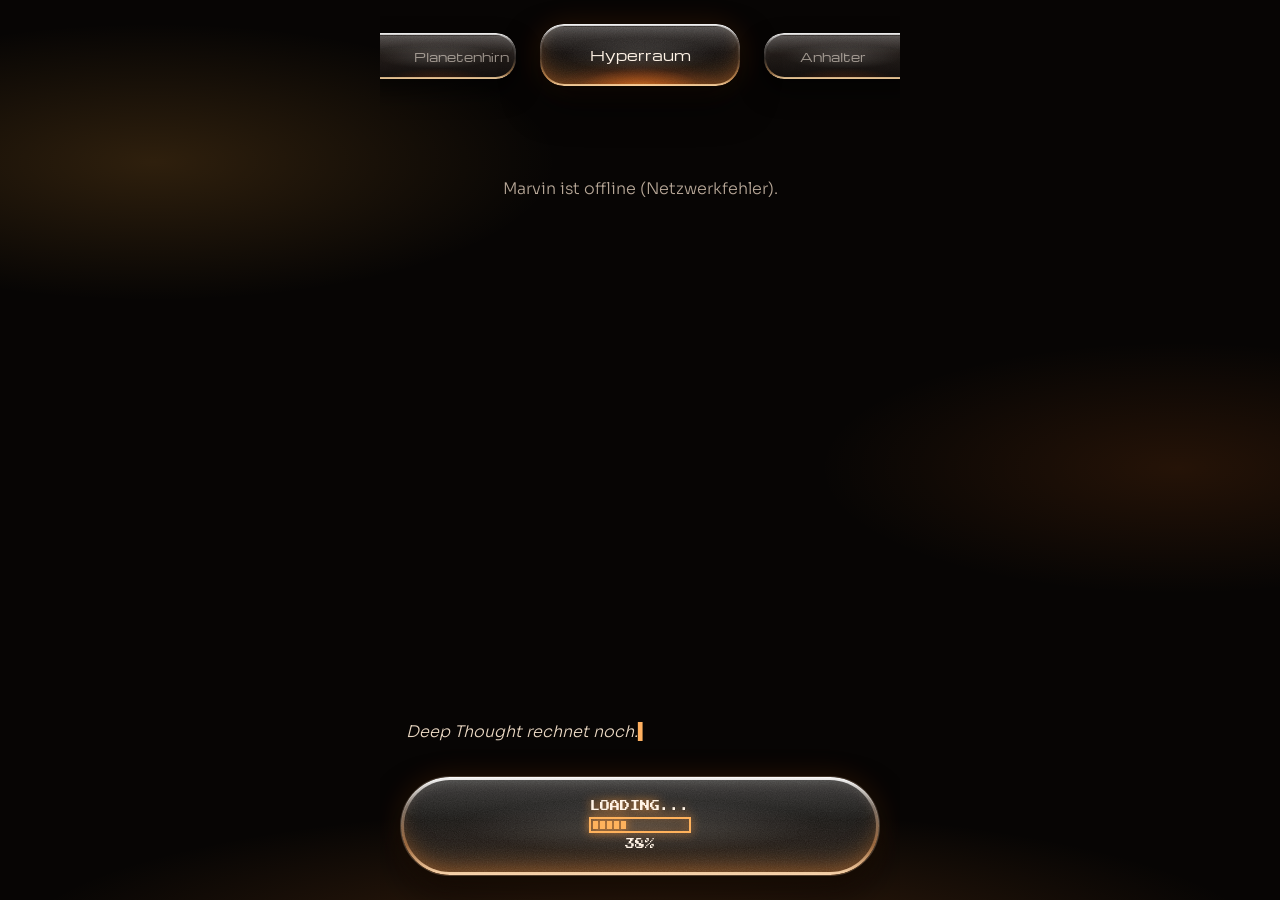
<file: index.html>
<!DOCTYPE html>
<html lang="de">
<head>
    <meta charset="UTF-8">
    <meta name="viewport" content="width=device-width, initial-scale=1.0, viewport-fit=cover">
    <meta name="theme-color" content="#070504">
    <title>Marvin</title>
    <link rel="manifest" href="manifest.json">
    <link rel="icon" href="icons/icon.svg?v=3" type="image/svg+xml">
    <link rel="preconnect" href="https://fonts.googleapis.com">
    <link rel="preconnect" href="https://fonts.gstatic.com" crossorigin>
    <link href="https://fonts.googleapis.com/css2?family=Michroma&family=Press+Start+2P&family=Sora:wght@300;400;600&display=swap" rel="stylesheet">
    <link rel="stylesheet" href="style.css">
    <link rel="stylesheet" href="face.css">
</head>
<body>
    <!-- Körnung für das Amber-Glas (einmal im DOM) -->
    <svg width="0" height="0" style="position:absolute" aria-hidden="true">
        <filter id="noise"><feTurbulence type="fractalNoise" baseFrequency="0.9" numOctaves="2" stitchTiles="stitch"/><feColorMatrix type="saturate" values="0"/></filter>
    </svg>

    <div id="app">
        <!-- 1. Drehrad -->
        <nav id="wheel" class="wheel" role="tablist" aria-label="Spalten"></nav>

        <!-- 2. Statuszeile -->
        <div class="status-line">
            <span id="status-sub"></span>
            <span><span id="status-queue" hidden title="Wartet auf Netz"></span> <span id="status-count"></span></span>
        </div>

        <!-- 3. Kartenliste -->
        <main id="content">
            <div id="inbox-badge" class="inbox-note" hidden></div>
            <div id="loading">Marvin holt die Daten...</div>
            <div id="task-list"></div>
            <button id="done-link" class="done-link" type="button"></button>
            <pre id="debug-log" hidden></pre>
        </main>

        <!-- 5. Marvin-Zeile -->
        <div class="marvin-line" aria-live="polite">
            <span class="marvin-text"><span id="marvin-text"></span><span class="cursor">▍</span></span>
            <button id="undo-btn" type="button" hidden aria-label="Rückgängig"><span class="undo-ico">↺</span><span>Doch<br>nicht</span></button>
        </div>

        <!-- 6. Marvin-Knopf -->
        <button id="marvin-btn" class="glass pill doze" aria-label="Marvin ansprechen">
            <svg class="grain" aria-hidden="true"><rect width="100%" height="100%" filter="url(#noise)"/></svg>
            <div class="sheen"></div>
            <!-- Augen + Effekte baut face.js -->
        </button>
    </div>

    <dialog id="editor" class="sheet">
        <form method="dialog" id="editor-form">
            <!-- Ein Formular für Aufgabe und Termin – die Uhrzeit entscheidet (UX v3 §3) -->
            <div id="edit-kind" class="edit-kind">AUFGABE · LISTE</div>
            <textarea id="edit-title" rows="2" placeholder="Titel"></textarea>
            <p id="edit-recurring" class="edit-hint" hidden>Serientermin – Umwandeln und Zeit bitte im Google Kalender ändern.</p>
            <select id="edit-category" class="not-prov full" aria-label="Kategorie"></select>
            <select id="edit-aisle" class="only-prov full" aria-label="Abteilung"></select>
            <!-- Datum · Zeit · Dauer in einer Zeile; Marvin schreibt den Wert selbst (kein Browser-Pfeil, passt auch am schmalen Handy) -->
            <div class="dt-row not-prov">
                <div class="dt-box">
                    <input type="date" id="edit-due" aria-label="Datum">
                    <span class="dt-lbl" id="due-lbl">Datum</span>
                    <button type="button" class="x" id="edit-due-clear" hidden>×</button>
                </div>
                <div class="dt-box">
                    <button type="button" id="edit-time-empty" class="dt-empty">Zeit</button>
                    <input type="time" id="edit-time" aria-label="Uhrzeit" hidden>
                    <span class="dt-lbl" id="time-lbl"></span>
                    <button type="button" class="x" id="edit-time-clear" hidden>×</button>
                </div>
                <select id="edit-duration" aria-label="Dauer">
                    <option value="">∞</option>
                    <option value="15">15 min</option>
                    <option value="30">30 min</option>
                    <option value="60">1 h</option>
                    <option value="90">1,5 h</option>
                    <option value="120">2 h</option>
                    <option value="180">3 h</option>
                    <option value="allday">ganzer Tag</option>
                </select>
            </div>
            <textarea id="edit-notes" rows="2" placeholder="Notizen"></textarea>
            <div class="status-buttons not-prov">
                <button type="button" data-status="backlog"></button>
                <button type="button" data-status="todo"></button>
                <button type="button" data-status="on_hold"></button>
                <button type="button" data-status="done" id="edit-wide"></button>
            </div>
            <div class="dialog-actions">
                <button type="button" id="edit-delete" class="pill danger">Löschen</button>
                <span class="spacer"></span>
                <button value="cancel" class="pill">Abbrechen</button>
                <button value="save" class="pill accent">Speichern</button>
            </div>
        </form>
    </dialog>

    <dialog id="settings" class="set">
        <form method="dialog">
            <h2>EINSTELLUNGEN</h2>
            <label class="set-row">
                <span><span class="set-lbl">Marvin spricht</span><span class="set-sub">Stimme an/aus – Sprüche stehen immer als Text da</span></span>
                <input type="checkbox" id="voice-on" class="tg" role="switch">
            </label>
            <label class="set-row set-col">
                <span class="set-top"><span class="set-lbl">Spaß-Modus</span><span id="gags-label" class="set-val"></span></span>
                <input type="range" id="gags" min="0" max="5" step="1">
                <span class="slider-ends"><span>aus</span><span>Vorführmodus</span></span>
            </label>
            <button type="button" id="open-keys" class="set-row set-link">
                <span><span class="set-lbl">🔑 Schlüssel</span><span class="set-sub">Gemini · Backend</span></span><span class="chev">›</span>
            </button>
            <div class="set-foot">
                <span id="app-version"></span>
                <label class="debug-tg">Debug <input type="checkbox" id="debug-on" class="tg tg-s" role="switch"></label>
            </div>
            <div class="dialog-actions">
                <button value="cancel" class="pill">Abbrechen</button>
                <button value="save" id="settings-save" class="pill accent">Speichern</button>
            </div>
            <p class="hint set-hint">Wieder öffnen: Marvin-Knopf lange drücken.</p>
        </form>
    </dialog>
    <dialog id="keys" class="set">
        <form method="dialog">
            <h2>🔑 SCHLÜSSEL</h2>
            <div class="key-row" data-key="geminiKey">
                <span class="key-name">Gemini-Key</span><span class="key-mask"></span>
                <button type="button" class="pill key-change">Ändern</button>
                <input type="password" class="key-input" autocomplete="off" placeholder="neuen Schlüssel einfügen" hidden>
            </div>
            <div class="key-row" data-key="token">
                <span class="key-name">Backend-Token</span><span class="key-mask"></span>
                <button type="button" class="pill key-change">Ändern</button>
                <input type="password" class="key-input" autocomplete="off" placeholder="neues Token einfügen" hidden>
            </div>
            <p class="hint">Bleibt nur in diesem Browser. Ein leeres Feld speichert nie.</p>
            <div class="dialog-actions">
                <button value="cancel" class="pill">Abbrechen</button>
                <button value="save" class="pill accent">Speichern</button>
            </div>
        </form>
    </dialog>

    <script src="face.js"></script>
    <script src="app.js"></script>
</body>
</html>
</file>
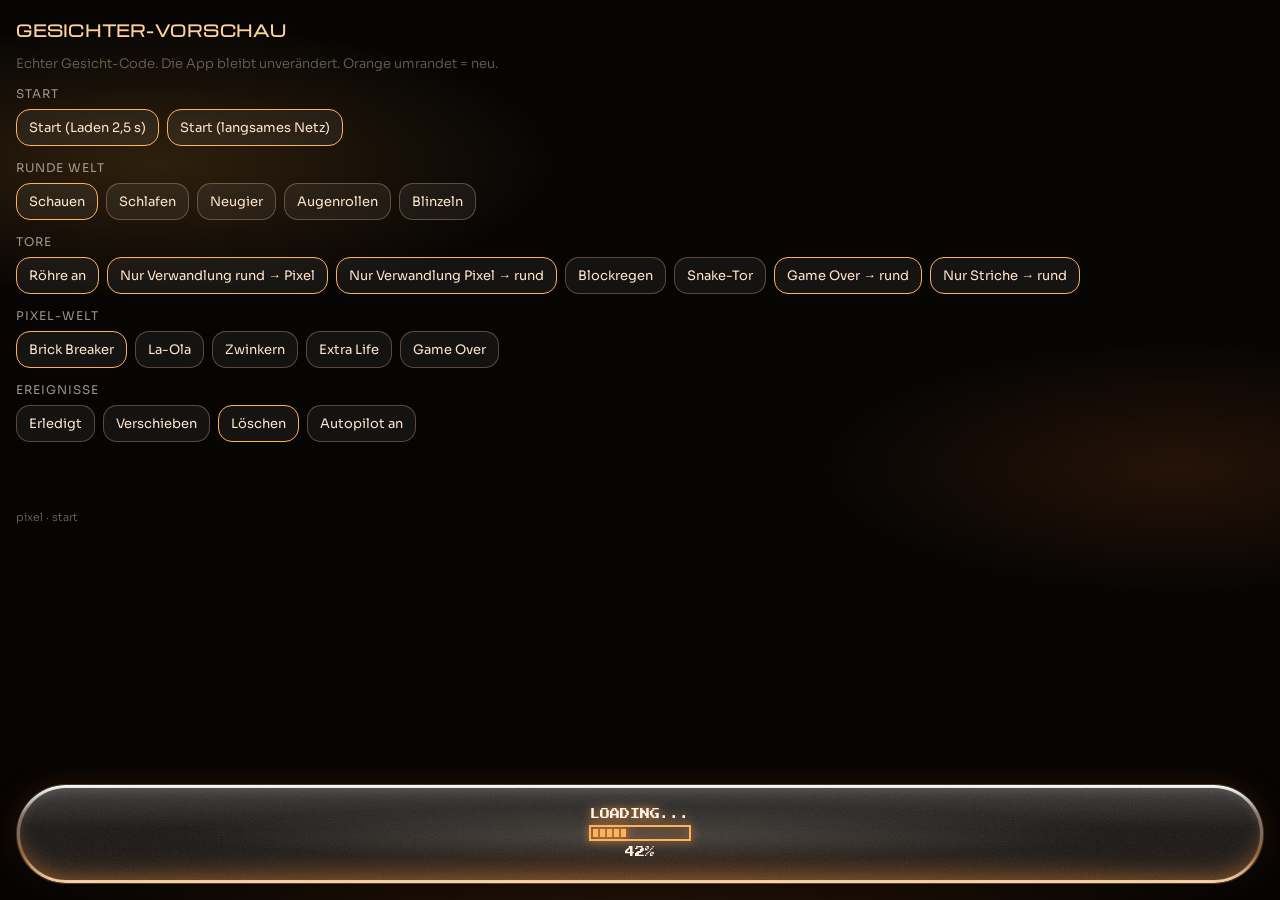
<file: preview/index.html>
<!DOCTYPE html>
<html lang="de">
<head>
<meta charset="UTF-8">
<meta name="viewport" content="width=device-width, initial-scale=1, viewport-fit=cover">
<meta name="robots" content="noindex">
<title>Marvin – Gesichter-Vorschau</title>
<link href="https://fonts.googleapis.com/css2?family=Michroma&family=Press+Start+2P&family=Sora:wght@300;400;600&display=swap" rel="stylesheet">
<link rel="stylesheet" href="../style.css">
<link rel="stylesheet" href="../face.css">
<link rel="stylesheet" href="preview.css">
</head>
<body class="pv">
<svg width="0" height="0" style="position:absolute" aria-hidden="true">
  <filter id="noise"><feTurbulence type="fractalNoise" baseFrequency="0.9" numOctaves="2" stitchTiles="stitch"/><feColorMatrix type="saturate" values="0"/></filter>
</svg>
<h1>GESICHTER-VORSCHAU</h1>
<p class="hint">Echter Gesicht-Code. Die App bleibt unverändert. Orange umrandet = neu.</p>
<div class="grp"><b>Start</b>
  <button class="new" data-start="2500">Start (Laden 2,5 s)</button>
  <button class="new" data-start="8000">Start (langsames Netz)</button>
</div>
<div class="grp"><b>Runde Welt</b>
  <button class="new" data-p="look">Schauen</button>
  <button data-p="sleep">Schlafen</button>
  <button data-p="curious">Neugier</button>
  <button data-p="roll">Augenrollen</button>
  <button data-p="blink">Blinzeln</button>
</div>
<div class="grp"><b>Tore</b>
  <button class="new" data-p="gate-crt">Röhre an</button>
  <button class="new" data-m="in">Nur Verwandlung rund → Pixel</button>
  <button class="new" data-m="out">Nur Verwandlung Pixel → rund</button>
  <button data-p="gate-rain">Blockregen</button>
  <button data-p="gate-snake">Snake-Tor</button>
  <button class="new" data-p="gate-over">Game Over → rund</button>
  <button class="new" data-u>Nur Striche → rund</button>
</div>
<div class="grp"><b>Pixel-Welt</b>
  <button class="new" data-p="bricks">Brick Breaker</button>
  <button data-p="wave">La-Ola</button>
  <button data-p="wink">Zwinkern</button>
  <button data-p="hearts">Extra Life</button>
  <button data-p="over">Game Over</button>
</div>
<div class="grp"><b>Ereignisse</b>
  <button data-r="done">Erledigt</button>
  <button data-r="move">Verschieben</button>
  <button class="new" data-r="del">Löschen</button>
  <button data-auto>Autopilot an</button>
</div>
<div id="say"></div>
<div id="stat"></div>
<div class="spacer"></div>
<button id="marvin-btn" class="glass pill doze" aria-label="Marvin">
  <svg class="grain" aria-hidden="true"><rect width="100%" height="100%" filter="url(#noise)"/></svg>
  <div class="sheen"></div>
</button>
<script src="face.js"></script>
<script>
const q = new URLSearchParams(location.search);
const sayEl = document.getElementById('say');
let sayT;
Face.init({
  say: t => { sayEl.textContent = t; clearTimeout(sayT); sayT = setTimeout(() => sayEl.textContent = '', 4000); },
  soundOn: () => q.get('ton') === '1',
  canIdle: () => q.has('auto'),
});
// Start: Laden läuft so lange wie angegeben
Face.sync(true);
setTimeout(() => Face.sync(false), Number(q.get('load') || 2500));
document.querySelectorAll('[data-start]').forEach(b => b.onclick = () => { q.set('load', b.dataset.start); q.delete('auto'); location.search = q; });
document.querySelectorAll('[data-p]').forEach(b => b.onclick = () => Face._play(b.dataset.p));
document.querySelectorAll('[data-m]').forEach(b => b.onclick = () => Face._morph(b.dataset.m));
document.querySelector('[data-u]').onclick = () => Face._popUp();
document.querySelectorAll('[data-r]').forEach(b => b.onclick = () => Face.react(b.dataset.r, { hyperspaceEmpty: false }));
document.querySelector('[data-auto]').onclick = () => { q.set('auto', '1'); location.search = q; };
setInterval(() => { const s = Face._state(); document.getElementById('stat').textContent = `${s.world} · ${s.running || '—'}`; }, 300);
</script>
</body>
</html>
</file>
<file: style.css>
/* Marvin – UX v2 (Vorgabe: docs/ux-v2.md, baut auf docs/ux-v1.md auf) */

:root {
    --text: #F4EDE4;
    --text-card: #FFF6EC;
    --muted: #C9A888;
    --muted-2: #9C8C7C;
    --amber: #FFB060;
    --amber-soft: #FFD09A;
    --line: #E9D7C2;
    --font-display: 'Michroma', sans-serif;
    --font-body: 'Sora', -apple-system, 'Segoe UI', Roboto, sans-serif;
    /* Neigungs-Glas: von face.js gesetzt, -1 … 1 */
    --tx: 0;
    --ty: 0;
}

* { box-sizing: border-box; }
html, body { height: 100%; overscroll-behavior: none; }

body {
    margin: 0;
    color: var(--text);
    font-family: var(--font-body);
    font-weight: 300;
    background:
        radial-gradient(45% 22% at 12% 18%, rgba(255,170,60,.16), transparent 70%),
        radial-gradient(40% 20% at 92% 52%, rgba(255,120,30,.12), transparent 70%),
        radial-gradient(70% 22% at 50% 105%, rgba(255,140,50,.2), transparent 70%),
        #070504;
    background-attachment: fixed;
    overflow: hidden;
    -webkit-tap-highlight-color: transparent;
}

/* Fest am Bildschirm verankert: die Seite selbst kann nie verrutschen */
#app {
    position: fixed;
    top: 0; bottom: 0; left: 0; right: 0;
    max-width: 520px;
    margin: 0 auto;
    padding: calc(24px + env(safe-area-inset-top, 0px)) 20px calc(24px + env(safe-area-inset-bottom, 0px));
    display: flex;
    flex-direction: column;
    overflow: hidden; /* Drehrad-Nachbarn ragen über den Rand */
}

button { font-family: inherit; cursor: pointer; }

/* ---------- Material: Amber-Glas (nur Steuerung: Drehrad + Marvin-Knopf) ---------- */

.glass {
    position: relative; isolation: isolate; overflow: hidden; color: #FFF3E6; border: none;
    background:
        radial-gradient(60% 75% at calc(50% - var(--tx) * 9%) calc(112% - var(--ty) * 6%), rgba(255,150,50,.95) 0%, rgba(240,100,25,.6) 28%, rgba(140,50,15,.22) 55%, transparent 75%),
        linear-gradient(180deg, rgba(92,80,72,.55) 0%, rgba(40,33,29,.82) 45%, rgba(20,15,12,.92) 100%);
    box-shadow: inset 0 1px 0 rgba(255,255,255,.55), inset 0 10px 18px -12px rgba(255,255,255,.35),
        inset 0 -16px 26px -12px rgba(255,140,50,.55), 0 18px 36px rgba(0,0,0,.6), 0 0 30px rgba(255,120,30,.14);
}
.glass::before, .card::before {
    content: ""; position: absolute; inset: 0; border-radius: inherit; padding: 1.6px; z-index: 2; pointer-events: none;
    background: linear-gradient(180deg, rgba(255,255,255,.85) 0%, rgba(255,255,255,.18) 22%, rgba(255,255,255,.04) 55%, rgba(255,190,120,.55) 88%, rgba(255,220,170,.9) 100%);
    -webkit-mask: linear-gradient(#000 0 0) content-box, linear-gradient(#000 0 0);
    -webkit-mask-composite: xor; mask-composite: exclude;
}
.glass::after, .card::after {
    content: ""; position: absolute; left: 3px; right: 3px; top: 3px; height: 42%; border-radius: inherit; z-index: 1; pointer-events: none;
    background: linear-gradient(180deg, rgba(255,255,255,.15), rgba(255,255,255,0));
}
.glass.dim {
    color: rgba(255,243,230,.55);
    background:
        radial-gradient(55% 60% at calc(50% - var(--tx) * 9%) calc(118% - var(--ty) * 6%), rgba(255,150,50,.35) 0%, rgba(200,80,20,.16) 35%, transparent 70%),
        linear-gradient(180deg, rgba(80,70,64,.42) 0%, rgba(34,28,25,.85) 50%, rgba(18,14,12,.94) 100%);
    box-shadow: inset 0 1px 0 rgba(255,255,255,.4), inset 0 10px 18px -12px rgba(255,255,255,.25), 0 12px 24px rgba(0,0,0,.55);
}
.glass.pill::before {
    padding: 3px;
    background: linear-gradient(180deg, rgba(255,255,255,.95), rgba(255,230,210,.35) 30%, rgba(255,170,100,.4) 70%, rgba(255,220,180,.95));
}
.grain {
    position: absolute; inset: 0; width: 100%; height: 100%; z-index: 1;
    opacity: .14; mix-blend-mode: overlay; pointer-events: none;
}
/* Glanz-Layer, wandert gegenläufig zur Neigung */
.sheen {
    position: absolute; inset: -40%; z-index: 1; pointer-events: none;
    background: radial-gradient(30% 22% at 50% 50%, rgba(255,255,255,.15), rgba(255,255,255,0) 70%);
    transform: translate(calc(var(--tx) * -21px), calc(var(--ty) * -12px));
}
.glass > :not(.grain):not(.sheen), .card > :not(.grain):not(.sheen) { position: relative; z-index: 3; }

/* ---------- 1. Drehrad ---------- */

.wheel { position: relative; height: 64px; flex-shrink: 0; touch-action: pan-y; margin-bottom: 12px; }
.wheel button {
    position: absolute; display: flex; align-items: center; padding: 0;
    font-family: var(--font-display); font-weight: 400; white-space: nowrap;
    transition: left .35s cubic-bezier(.3,.7,.2,1), top .35s, width .35s, height .35s, font-size .35s, opacity .35s;
}
/* Aktiver Knopf: durchscheinend, Nachbarn leicht sichtbar */
.wheel button.glass.active {
    background:
        radial-gradient(60% 75% at calc(50% - var(--tx) * 9%) calc(112% - var(--ty) * 6%), rgba(255,150,50,.85) 0%, rgba(240,100,25,.45) 28%, rgba(140,50,15,.12) 55%, transparent 75%),
        linear-gradient(180deg, rgba(92,80,72,.28) 0%, rgba(40,33,29,.42) 45%, rgba(20,15,12,.55) 100%);
    -webkit-backdrop-filter: blur(3px); backdrop-filter: blur(3px);
}

/* ---------- 2. Statuszeile ---------- */

.status-line {
    display: flex; justify-content: space-between; align-items: baseline;
    padding: 2px 6px 0; flex-shrink: 0; margin-bottom: 12px;
    font-family: var(--font-display); font-size: 13px; color: var(--muted);
}
#status-sub { letter-spacing: .16em; }
/* ux-v3.1 §3: ⟳ n, solange Aktionen auf Netz warten – dezent pulsierend */
#status-queue { margin-right: 8px; letter-spacing: .06em; animation: queue-pulse 2.4s ease-in-out infinite; }
#status-queue[hidden] { display: none; }
@keyframes queue-pulse { 0%, 100% { opacity: .45; } 50% { opacity: 1; } }
@media (prefers-reduced-motion: reduce) { #status-queue { animation: none; opacity: .8; } }

/* ---------- 3. Kartenliste ---------- */

main {
    flex: 1; min-height: 0; overflow-y: auto; overflow-x: hidden;
    display: flex; flex-direction: column; gap: 14px;
    padding: 2px 2px 28px;
    margin-bottom: 16px;
    -webkit-mask-image: linear-gradient(180deg, #000 0, #000 calc(100% - 36px), transparent 100%);
    mask-image: linear-gradient(180deg, #000 0, #000 calc(100% - 36px), transparent 100%);
}
#task-list { display: flex; flex-direction: column; gap: 14px; }

/* Karten = neutrales Rauchglas, Glut nur bei Dringlichkeit */
.card {
    flex-shrink: 0; position: relative; isolation: isolate; overflow: hidden;
    border-radius: 24px; padding: 18px 22px;
    touch-action: pan-y; user-select: none; -webkit-user-select: none; -webkit-touch-callout: none;
    cursor: pointer; transition: transform .18s ease-out, opacity .18s;
    display: flex; align-items: center; gap: 12px;
    background: linear-gradient(calc(180deg + var(--tx) * 9deg), rgba(255,255,255,.075) 0%, rgba(255,255,255,.03) 55%, rgba(255,255,255,.015) 100%);
    box-shadow: inset 0 1px 0 rgba(255,255,255,.32), inset 0 8px 14px -10px rgba(255,255,255,.2), 0 10px 22px rgba(0,0,0,.45);
}
.card::before {
    padding: 1.3px;
    background: linear-gradient(180deg, rgba(255,255,255,.55) 0%, rgba(255,255,255,.1) 25%, rgba(255,255,255,.03) 70%, rgba(255,255,255,.14) 100%);
}
.card::after { height: 45%; background: linear-gradient(180deg, rgba(255,255,255,.13), rgba(255,255,255,0)); }
.card.hot {
    background:
        radial-gradient(75% 100% at calc(50% - var(--tx) * 9%) calc(128% - var(--ty) * 6%), rgba(255,150,50,.85) 0%, rgba(240,100,25,.45) 35%, rgba(140,50,15,.12) 65%, transparent 85%),
        linear-gradient(180deg, rgba(255,255,255,.07), rgba(255,255,255,.015));
    box-shadow: inset 0 1px 0 rgba(255,255,255,.5), 0 10px 26px rgba(0,0,0,.5), 0 0 24px rgba(255,120,30,.2);
}
.card.hot::before { background: linear-gradient(180deg, rgba(255,255,255,.8), rgba(255,255,255,.12) 25%, rgba(255,190,120,.5) 90%, rgba(255,220,170,.85)); }
.card.warm {
    background:
        radial-gradient(70% 95% at calc(50% - var(--tx) * 9%) calc(130% - var(--ty) * 6%), rgba(255,150,50,.45) 0%, rgba(220,90,20,.18) 40%, transparent 75%),
        linear-gradient(180deg, rgba(255,255,255,.07), rgba(255,255,255,.015));
}

/* Termine: Champagner */
.card.ev {
    background:
        radial-gradient(75% 100% at calc(50% - var(--tx) * 9%) calc(128% - var(--ty) * 6%), rgba(255,236,200,.3) 0%, rgba(255,225,180,.1) 45%, transparent 80%),
        linear-gradient(180deg, rgba(255,238,200,.16), rgba(255,228,185,.06));   /* leichte Champagner-Tönung der ganzen Karte */
}
.card.ev::before { background: linear-gradient(180deg, rgba(255,252,240,.9), rgba(255,245,225,.15) 25%, rgba(255,240,210,.05) 70%, rgba(255,236,200,.5)); }
.card.ev.hot {
    background:
        radial-gradient(75% 100% at calc(50% - var(--tx) * 9%) calc(128% - var(--ty) * 6%), rgba(255,238,205,.6) 0%, rgba(255,225,180,.22) 40%, transparent 80%),
        linear-gradient(180deg, rgba(255,250,240,.1), rgba(255,255,255,.02));
    box-shadow: inset 0 1px 0 rgba(255,255,255,.6), 0 10px 26px rgba(0,0,0,.5), 0 0 24px rgba(255,236,200,.18);
}
.card.ev.warm {
    background:
        radial-gradient(75% 100% at calc(50% - var(--tx) * 9%) calc(128% - var(--ty) * 6%), rgba(255,238,205,.38) 0%, rgba(255,225,180,.12) 40%, transparent 80%),
        linear-gradient(180deg, rgba(255,250,240,.09), rgba(255,255,255,.02));
}

.card.dragging { transition: none; }
.card.pending { opacity: .55; }

.card-title {
    flex: 1; min-width: 0;
    font-size: 15px; font-weight: 300; line-height: 1.4; color: var(--text-card);
    overflow-wrap: anywhere;
}
.card-num {
    flex-shrink: 0; min-width: 34px; text-align: right;
    font-family: var(--font-display); font-size: 12px; color: #A39383;
}
.card-num.event-time { min-width: 0; white-space: nowrap; letter-spacing: .02em; color: #FFF3DC; }

/* Lange drücken -> Leuchtbalken füllt sich */
.ring {
    position: absolute !important; left: 0; bottom: 0; height: 3px; width: 0; z-index: 4;
    background: var(--amber-soft); box-shadow: 0 0 10px #FF9A3C;
}
.card.pressing .ring { animation: fill .7s linear forwards; }
@keyframes fill { to { width: 100%; } }

.empty-state {
    margin: 48px 10px; font-size: 18px; font-weight: 300;
    color: #B8A898; text-align: center; line-height: 1.5;
}
#loading { margin: 48px 10px; text-align: center; color: #B8A898; cursor: pointer; }
.inbox-note {
    font-family: var(--font-display); font-size: 11px; letter-spacing: .1em;
    color: var(--muted-2); text-align: center; margin: 0 0 4px;
}

/* 4. Link "42 · n" */
.done-link {
    align-self: center; margin-top: 8px; background: none; border: none;
    font-family: var(--font-display); font-size: 14px; letter-spacing: .1em;
    color: var(--muted-2); padding: 12px;
}
.done-link[hidden] { display: none; }

#debug-log {
    font-size: 11px; color: var(--amber-soft);
    background: rgba(255,150,50,.06); border: 1px dashed rgba(255,170,100,.3);
    border-radius: 16px; padding: 12px; white-space: pre-wrap; word-break: break-word; margin: 0;
}

/* ---------- 5. Marvin-Zeile ---------- */

.marvin-line {
    min-height: 48px; padding: 0 6px; flex-shrink: 0; margin-bottom: 20px;
    font-size: 16px; font-weight: 300; font-style: italic; line-height: 1.45;
    color: var(--line); display: flex; align-items: center; gap: 12px;
}
.marvin-text { flex: 1; min-width: 0; }
.cursor { font-style: normal; color: var(--amber); animation: blink 1s steps(1) infinite; }
.cursor.gone { visibility: hidden; animation: none; }
@keyframes blink { 50% { opacity: 0; } }
#undo-btn {
    flex-shrink: 0; white-space: nowrap;
    background: none; border: 1px solid rgba(255,200,150,.35); border-radius: 14px;
    color: var(--amber-soft); font-style: normal; font-size: 12px; line-height: 1.15; font-weight: 400; padding: 5px 10px;
    letter-spacing: .04em; text-transform: uppercase; font-family: var(--font-display);
}
#undo-btn[hidden] { display: none; }

/* ---------- 6. Marvin-Knopf ---------- */

#marvin-btn {
    height: 100px; border-radius: 50px; flex-shrink: 0;
    display: flex; align-items: center; justify-content: center; padding: 0;
    -webkit-user-select: none; user-select: none; -webkit-touch-callout: none;
    transition: transform .1s;
}
#marvin-btn:active { transform: scale(.98); }
#fx { position: absolute; inset: 0; z-index: 4; pointer-events: none; overflow: hidden; border-radius: inherit; }
#fx svg { position: absolute; }

@media (prefers-reduced-motion: reduce) {
    .cursor { animation: none !important; }
    .wheel button, .card { transition: none; }
}

/* ---------- Dialoge (Bearbeiten / Einstellungen) – flach, wie 1.1.0 (Wunsch Armin) ---------- */

dialog {
    background: linear-gradient(180deg, rgba(60,50,44,.96), rgba(22,17,14,.98));
    color: var(--text);
    border: 1px solid rgba(255,200,150,.25);
    border-radius: 28px;
    padding: 24px;
    width: min(420px, calc(100vw - 32px));
    font-family: var(--font-body);
    box-shadow: 0 20px 50px rgba(0,0,0,.7), 0 0 30px rgba(255,120,30,.12);
}
dialog::backdrop { background: rgba(0,0,0,.65); }
dialog h2 { margin: 0 0 16px; font-size: 18px; font-family: var(--font-display); font-weight: 400; letter-spacing: .08em; }

dialog label {
    display: flex; flex-direction: column; gap: 6px;
    font-size: 14px; color: var(--muted); margin-bottom: 14px;
}
dialog label.check { flex-direction: row; align-items: center; gap: 10px; color: var(--text); }
dialog label.check input { width: 20px; height: 20px; padding: 0; accent-color: var(--amber); }

dialog input, dialog textarea, dialog select {
    width: 100%;
    background: rgba(255,240,225,.06);
    border: 1px solid rgba(255,200,150,.2);
    border-radius: 16px;
    padding: 12px 14px;
    color: var(--text);
    font: inherit;
    font-size: 16px; /* verhindert Auto-Zoom */
    resize: none;
}
dialog input:focus, dialog textarea:focus, dialog select:focus { outline: 2px solid rgba(255,176,96,.6); outline-offset: 1px; }

.hint { font-size: 12px; color: var(--muted-2); margin: 0 0 16px; }
.dialog-actions { display: flex; justify-content: flex-end; gap: 8px; }
.dialog-actions .spacer { flex: 1; }

.pill {
    background: rgba(255,240,225,.06); border: 1px solid rgba(255,200,150,.2);
    color: var(--text); border-radius: 999px; padding: 9px 16px; font-size: 14px; font-weight: 400;
}
.pill.accent { background: rgba(255,150,50,.25); border-color: rgba(255,176,96,.6); }
.pill.danger { color: #FF9C7A; border-color: rgba(255,120,90,.35); background: transparent; }

/* Bearbeiten: oben angedockt, damit die Tastatur unten Platz hat */
dialog.sheet { margin: 12px auto auto; max-height: calc(100dvh - 24px); overflow-y: auto; }
dialog.sheet textarea, dialog.sheet select, dialog.sheet input { margin-bottom: 10px; }
#edit-title { font-size: 18px; font-weight: 400; }
#edit-notes { font-size: 14px; color: var(--muted); }
dialog select option { background: #221a15; }
dialog input[type="date"], dialog input[type="time"] { color-scheme: dark; }

.edit-row { display: grid; grid-template-columns: 1fr 1fr; gap: 8px; } /* alle Felder gleich breit */
.edit-row > * { min-width: 0; }
/* ux-v3.1 §7: × hat eigenen schmalen Platz rechts, Text + Kalender-Symbol nie darunter, Jahr bleibt sichtbar */
#edit-due, #edit-time { padding-left: 10px; padding-right: 34px; }
/* Handy-Chrome zeichnet statt Kalender-Symbol einen eigenen Pfeil, der mit dem × kollidiert:
   eigenen Indikator weg, Antippen des Felds öffnet die Auswahl trotzdem. Das × ersetzt den Pfeil. */
#edit-due, #edit-time { -webkit-appearance: none; appearance: none; min-height: 48px; text-align: left; }
#edit-due::-webkit-calendar-picker-indicator, #edit-time::-webkit-calendar-picker-indicator { display: none; }
#edit-due::-webkit-inner-spin-button, #edit-time::-webkit-inner-spin-button { display: none; }
#edit-due::-webkit-date-and-time-value, #edit-time::-webkit-date-and-time-value { text-align: left; }
#edit-due::-webkit-datetime-edit, #edit-time::-webkit-datetime-edit { padding: 0; }

.status-buttons { display: grid; grid-template-columns: 1fr 1fr 1fr; gap: 8px; margin: 6px 0 16px; }
.status-buttons button {
    background: rgba(255,240,225,.05); border: 1px solid rgba(255,200,150,.18);
    color: var(--text); border-radius: 18px; padding: 14px 4px;
    font-family: var(--font-display); font-size: 11px; letter-spacing: .04em;
}
.status-buttons button.active { background: rgba(255,150,50,.3); border-color: rgba(255,176,96,.8); color: #FFF3E6; }
.status-buttons button[data-status="done"] { grid-column: 1 / -1; }
.status-buttons button[data-status="done"].active { background: rgba(255,200,120,.35); border-color: var(--amber-soft); }

/* Termin-Modus */
.event-only { display: none; }
dialog.event-mode .event-only { display: flex; }
dialog.event-mode .task-only { display: none !important; }
#edit-recurring { font-size: 13px; color: var(--amber-soft); margin: 0 0 10px; }
#edit-recurring[hidden] { display: none; }

/* ================= UX v3 ================= */

/* Ein Formular: heller Champagner-Look, flache Felder (§3) */
#editor {
    background: radial-gradient(90% 60% at 50% 115%, rgba(255,236,200,.14), transparent 70%),
                linear-gradient(180deg, rgba(72,64,54,.94), rgba(30,26,22,.97));
    border: 1px solid rgba(255,240,215,.3);
}
#editor input, #editor textarea, #editor select, #editor .placeholder {
    border: 1px solid rgba(255,240,215,.2);
    background: rgba(255,255,255,.05);
    border-radius: 16px;
}
#editor select:disabled { color: rgba(244,237,228,.35); }
.edit-kind {
    font-family: var(--font-display); font-size: 12px; letter-spacing: .14em;
    color: var(--muted); margin: 0 0 12px 4px;
}
.edit-hint { font-size: 13px; color: var(--amber-soft); margin: 0 0 10px; }
.edit-hint[hidden] { display: none; }

/* Feld mit × zum Leeren */
.field-x { position: relative; display: flex; }
.field-x > input, .field-x > .placeholder { flex: 1; min-width: 0; padding-right: 40px; }
.field-x .x {
    position: absolute; right: 2px; top: calc(50% - 5px); transform: translateY(-50%); width: 28px; height: 36px;
    border: none; background: none; color: var(--muted); font-size: 20px; line-height: 1; padding: 0;
}
.field-x .x[hidden], .field-x > [hidden] { display: none; }
.placeholder {
    width: 100%; text-align: left; padding: 12px 14px; margin-bottom: 10px;
    color: rgba(244,237,228,.4); font-size: 16px; font-weight: 300;
}

/* Termin: Status ergibt sich aus dem Datum -> Knöpfe gedimmt */
.status-buttons.locked button { opacity: .38; pointer-events: none; }
.status-buttons.locked #edit-wide { font-family: var(--font-body); font-style: italic; letter-spacing: 0; font-size: 13px; }

/* Proviant-Modus im Formular */
.only-prov { display: none; }
#editor.prov-mode .only-prov { display: block; }
#editor.prov-mode .not-prov { display: none !important; }

/* Proviant-Karten: kompakt, ohne Datum, Zahl, Glut (§4) */
.card.prov { padding: 14px 20px; border-radius: 20px; }
.card.bought { transition: opacity .45s, transform .45s, filter .45s; opacity: 0; transform: scale(.96); filter: blur(2px); }
.prov-sep {
    display: flex; align-items: center; gap: 10px; margin: 6px 4px 0;
    font-family: var(--font-display); font-size: 11px; letter-spacing: .1em; color: #8E7E6E;
}
.prov-sep::before, .prov-sep::after { content: ""; flex: 1; height: 1px; background: rgba(255,255,255,.14); }

/* Daumen-Wischzone unten (§7): horizontale Gesten bleiben bei uns */
.marvin-line, #marvin-btn, main { touch-action: pan-y; }

/* Ziehen zum Aktualisieren: Amber-Ring füllt sich mit dem Zug (ux-v3.1 §2) */
#pull-ring {
    --p: 0; position: sticky; top: 0; height: 0; margin: 0 auto; width: 64px; z-index: 5;
    opacity: 0; transition: opacity .2s; pointer-events: none;
}
/* großer glühender Amber-Ring, füllt sich mit dem Zug; voll = pulsiert + „42“ in der Mitte */
#pull-ring::before {
    content: ''; position: absolute; left: 0; top: calc(var(--p) * 40px - 8px); width: 64px; height: 64px; border-radius: 50%;
    background: conic-gradient(from -90deg, #FFD08A, #FF9A3C calc(var(--p) * 360deg), rgba(255,200,150,.12) 0);
    -webkit-mask: radial-gradient(circle, transparent 23px, #000 24px); mask: radial-gradient(circle, transparent 23px, #000 24px);
    filter: drop-shadow(0 0 10px rgba(255,150,50,.8));
    transform: rotate(calc(var(--p) * 200deg)) scale(calc(.6 + var(--p) * .4));
}
#pull-ring::after {
    content: '42'; position: absolute; left: 0; width: 64px; top: calc(var(--p) * 40px - 8px); line-height: 64px; text-align: center;
    font-family: var(--font-display); font-size: 18px; color: #FFF3E6; text-shadow: 0 0 10px #FF9A3C;
    opacity: 0; transform: scale(.5); transition: opacity .15s, transform .25s cubic-bezier(.2,1.6,.4,1);
}
#pull-ring.on { opacity: 1; }
#pull-ring.ready::before { animation: ringPulse .6s ease-in-out infinite alternate; }
#pull-ring.ready::after { opacity: 1; transform: scale(1); }
@keyframes ringPulse { from { filter: drop-shadow(0 0 10px rgba(255,150,50,.8)); } to { filter: drop-shadow(0 0 22px rgba(255,170,70,1)) brightness(1.25); } }

/* Einstellungen (ux-v3.1 §5) */
dialog h2 .ver { font-family: var(--font-body, inherit); font-size: 11px; letter-spacing: 0; color: var(--muted-2); margin-left: 8px; }
dialog label.slider { display: flex; flex-direction: column; gap: 6px; color: var(--text); margin: 6px 0 16px; }
dialog label.slider .slider-val { color: var(--amber-soft); font-size: 13px; }
dialog label.slider input[type="range"] { width: 100%; padding: 0; accent-color: var(--amber); background: none; border: none; margin: 4px 0 0; }
.slider-ends { display: flex; justify-content: space-between; font-size: 11px; color: var(--muted-2); }
.keys-btn { width: 100%; margin: 0 0 16px; }
dialog label.check.small { font-size: 12px; color: var(--muted-2); margin-top: 16px; }
dialog label.check.small input { width: 16px; height: 16px; }
.key-row { display: grid; grid-template-columns: 1fr auto; align-items: center; gap: 4px 10px; margin-bottom: 14px; }
.key-name { grid-column: 1 / -1; font-size: 12px; color: var(--muted); }
.key-mask { font-family: monospace; font-size: 15px; letter-spacing: .05em; }
.key-row .key-input { grid-column: 1 / -1; margin: 0; }
.key-row [hidden] { display: none; }

/* Einstellungen optisch nach Mockup V31Settings (Zeilen, Schalter, Amber-Slider) */
dialog.set { padding: 22px 20px; border-color: rgba(255,240,215,.3);
    background: radial-gradient(90% 60% at 50% 115%, rgba(255,236,200,.14), rgba(0,0,0,0) 70%), linear-gradient(180deg, rgba(72,64,54,.94), rgba(30,26,22,.97)); }
dialog.set form { display: flex; flex-direction: column; gap: 14px; }
dialog.set h2 { margin: 0 0 2px; font-size: 12px; letter-spacing: .22em; color: #FFF1D6; }
dialog.set label.set-row, .set-row { display: flex; flex-direction: row; align-items: center; justify-content: space-between; gap: 12px; margin: 0;
    padding: 14px 16px; border-radius: 16px; background: rgba(255,255,255,.05); border: 1px solid rgba(255,240,215,.16); color: var(--text); text-align: left; font: inherit; cursor: pointer; }
dialog.set label.set-col { flex-direction: column; align-items: stretch; gap: 10px; }
.set-lbl { display: block; font-size: 16px; color: #FFF3E6; }
.set-sub { display: block; font-size: 13px; font-weight: 300; color: #A89888; margin-top: 2px; }
.set-top { display: flex; justify-content: space-between; align-items: baseline; }
.set-val { font-size: 13px; color: var(--amber-soft); }
.set-link { width: 100%; }
.chev { color: #C9B9A8; font-size: 20px; }
/* Schalter statt Häkchen */
dialog input.tg { appearance: none; -webkit-appearance: none; flex-shrink: 0; width: 52px; height: 30px; padding: 0; margin: 0; border-radius: 15px;
    border: 1px solid rgba(255,255,255,.2); background: rgba(255,255,255,.08); position: relative; cursor: pointer; transition: background .2s, border-color .2s; }
dialog input.tg::after { content: ""; position: absolute; top: 3px; left: 3px; width: 22px; height: 22px; border-radius: 11px; background: #C9B9A8; transition: left .2s, background .2s; }
dialog input.tg:checked { background: rgba(255,150,50,.45); border-color: rgba(255,176,96,.8); }
dialog input.tg:checked::after { left: 25px; background: #FFF3E6; }
dialog input.tg-s { width: 40px; height: 24px; }
dialog input.tg-s::after { width: 16px; height: 16px; }
dialog input.tg-s:checked::after { left: 19px; }
/* Slider: Amber-Spur, runder Knopf */
dialog.set input[type="range"] { -webkit-appearance: none; appearance: none; width: 100%; height: 28px; margin: 0; padding: 0; background: none; border: none; }
dialog.set input[type="range"]::-webkit-slider-runnable-track { height: 6px; border-radius: 3px; background: linear-gradient(90deg, rgba(255,150,50,.75), rgba(255,176,96,.35)); }
dialog.set input[type="range"]::-webkit-slider-thumb { -webkit-appearance: none; width: 26px; height: 26px; margin-top: -10px; border-radius: 13px; background: #FFF3E6; border: 2px solid rgba(255,176,96,.9); box-shadow: 0 0 12px rgba(255,150,50,.55); }
dialog.set input[type="range"]::-moz-range-track { height: 6px; border-radius: 3px; background: rgba(255,150,50,.55); }
dialog.set input[type="range"]::-moz-range-thumb { width: 22px; height: 22px; border-radius: 13px; background: #FFF3E6; border: 2px solid rgba(255,176,96,.9); }
.set-foot { display: flex; justify-content: space-between; align-items: center; padding: 0 6px; font-size: 13px; font-weight: 300; color: #8E7E6E; }
dialog.set label.debug-tg { flex-direction: row; align-items: center; gap: 8px; margin: 0; font-size: 13px; color: #8E7E6E; }
dialog.set .dialog-actions { margin-top: 2px; }
.set-hint { margin: 0; text-align: center; }
dialog.set .key-row { padding: 14px 16px; border-radius: 16px; background: rgba(255,255,255,.05); border: 1px solid rgba(255,240,215,.16); margin: 0; }
dialog.set .key-name { font-size: 16px; color: #FFF3E6; }
dialog.set .key-mask { font-family: var(--font-display); font-size: 13px; letter-spacing: .08em; color: #E9DDD0; }

/* 4.4.2: Knöpfe unten bleiben im Dialog (3 gleich breite Spalten), Proviant-Abteilung volle Breite */
#editor .dialog-actions { display: grid; grid-template-columns: repeat(3, minmax(0, 1fr)); gap: 8px; }
#editor .dialog-actions .spacer { display: none; }
#editor .dialog-actions .pill { min-width: 0; padding-left: 8px; padding-right: 8px; overflow: hidden; text-overflow: ellipsis; white-space: nowrap; }
#editor.prov-mode .edit-row:has(#edit-aisle) { grid-template-columns: 1fr; }

/* 4.5.0: Kategorie volle Breite; Datum · Zeit · Dauer in einer Zeile, eigener Text statt Browser-Anzeige */
#editor select.full { width: 100%; margin-bottom: 10px; display: block; }
#editor.prov-mode select.full.only-prov { display: block; }
.dt-row { display: grid; grid-template-columns: 1.45fr 1fr .9fr; gap: 8px; margin-bottom: 10px; }
.dt-row > * { min-width: 0; }
.dt-box { position: relative; }
.dt-box .x { display: none !important; }
dialog .dt-box input, .dt-row select, .dt-box .dt-empty {
    -webkit-appearance: none; appearance: none; width: 100%; height: 50px; margin: 0 !important; padding: 0 6px !important; text-align: center; }
.dt-box input { color: transparent !important; caret-color: transparent; }
.dt-box input::-webkit-datetime-edit { opacity: 0; }
.dt-box input::-webkit-calendar-picker-indicator { display: none; }
.dt-lbl { position: absolute; inset: 0; display: flex; align-items: center; justify-content: center; pointer-events: none; font-size: 16px; color: var(--text); white-space: nowrap; }
.dt-lbl.empty { color: var(--muted); }
.dt-box .dt-empty { border-radius: 16px; background: rgba(255,240,225,.06); border: 1px solid rgba(255,200,150,.2); color: var(--muted); font: inherit; font-size: 16px; }
.dt-row select { text-align-last: center; }
.dt-row select:disabled { color: var(--muted); }
#editor .dialog-actions .pill { font-size: 13px; padding-left: 4px; padding-right: 4px; }
#editor:not(.prov-mode) .only-prov { display: none !important; }

/* 4.6.1: Verschieben scharf geschaltet = Karte blasst aus; kein Text-Markieren bei langem Drücken */
.card { transition: opacity .15s; }

.card, .dt-box, .dt-row, #undo-btn, .wheel, #marvin-btn { -webkit-user-select: none; user-select: none; -webkit-touch-callout: none; }
#editor.guard { pointer-events: none; }
#editor.guard * { -webkit-user-select: none !important; user-select: none !important; }

/* „42“-Ansicht */
.done-head { letter-spacing: .16em; text-transform: uppercase; }
.done-sub { display: block; font-size: 11px; letter-spacing: .16em; margin-top: 4px; }
body.done-view #wheel { opacity: .2; filter: saturate(.2); transition: opacity .3s, filter .3s; }

/* 4.7.1: „↺ Doch nicht“ (Icon links, Text zweizeilig, ohne Rahmen) + Löschen-Bestätigung */
#undo-btn { display: inline-flex; align-items: center; gap: 8px; border: none; text-align: left; padding: 4px 2px; }
#undo-btn[hidden] { display: none; }
#undo-btn .undo-ico { font-size: 26px; line-height: 1; font-family: var(--font-body); text-transform: none; }
.pill.danger.armed { background: rgba(255,110,80,.22); border-color: rgba(255,120,90,.8); color: #FFD2C4; }
#undo-btn { gap: 4px; }
#undo-btn .undo-ico { font-size: 29px; display: flex; align-items: center; height: 2.3em; line-height: 1; transform: translateY(-1px); }
#undo-btn .undo-ico { height: auto; }
</file>
<file: face.css>
/* Marvins Augen – UX v4 (docs/ux-v4.md). Runde Welt = fließende Kurve (V31Augen), Pixel-Welt = Arcade (V31Arcade),
   Ablauf = Autopilot (V4Autopilot). Keyframes/Timings 1:1 aus den Mockup-Karten. */

#marvin-btn .eyes, #marvin-btn .pix { position: relative; z-index: 3; overflow: visible; }
#marvin-btn .face-stack { position: relative; z-index: 3; width: 170px; height: 64px; }
#marvin-btn .face-stack > svg { position: absolute; inset: 0; }
#marvin-btn svg g, #marvin-btn svg path, #marvin-btn svg circle, #marvin-btn svg rect,
#marvin-btn svg polygon, #marvin-btn svg text { transform-box: fill-box; transform-origin: center; }

/* ================= Runde Welt ================= */
.eyes { filter: drop-shadow(0 0 7px #FF9A3C); transition: opacity .45s steps(4); }
.eyes.off { opacity: 0; }
.eyes .lid { transition: d var(--dur, .9s) cubic-bezier(.45,.05,.25,1), stroke-width .5s; }
.eyes .pup { transition: transform var(--pdur, .9s) cubic-bezier(.3,.1,.2,1), opacity var(--odur, .5s); }
.eyes .eg  { transition: transform var(--edur, 1.2s) cubic-bezier(.45,.05,.25,1); transform-box: view-box; }
/* Pupillen schauen mit der Neigung (Wrapper, damit die Ablauf-Transform der Pupille frei bleibt) */
.eyes .pw  { transform: translate(calc(var(--tx) * 4px), calc(var(--ty) * 1.5px)); transform-box: view-box; }
.zz { animation: zz 2.6s ease-out infinite; opacity: 0; }
@keyframes zz { 0% { opacity: 0; transform: translate(0,0) scale(.6); } 20% { opacity: 1; } 100% { opacity: 0; transform: translate(16px,-26px) scale(1.2); } }
.snore { animation: snore 2.6s ease-in-out infinite; transform-box: view-box; }
@keyframes snore { 0%,100% { transform: translateY(0); } 50% { transform: translateY(2.5px); } }

/* Grundzustände der App (nur runde Welt, nur wenn kein Ablauf läuft) */
.doze:not(.gagging) .eyes .eg-mood   { animation: doze 3.4s ease-in-out infinite; transform-box: view-box; }
@keyframes doze { 0%,100% { opacity: 1; } 50% { opacity: .55; } } /* beginnt hell: kein Aufblitzen nach Abläufen */
.listen .eyes .eg-mood { animation: listen .45s ease-in-out infinite alternate; transform-box: view-box; }
@keyframes listen { from { transform: translateY(0) scaleY(1); } to { transform: translateY(-4px) scaleY(1.25); } }
.think:not(.gagging) .eyes .eg-mood { animation: think 1.2s ease-in-out infinite; transform-box: view-box; }
@keyframes think { 0%,100% { transform: translateX(-6px); } 50% { transform: translateX(6px); } }
.speak:not(.gagging) .eyes .eg-mood { animation: speak .18s steps(2) infinite; }
@keyframes speak { 0% { opacity: 1; } 100% { opacity: .45; } }

/* ================= Pixel-Welt (Arcade) ================= */
.pix { pointer-events: none; }
.pix .scr { filter: drop-shadow(0 0 5px #FF9A3C); }
.pix .b { transition: transform .3s steps(3), opacity .2s; transform-box: fill-box; }
/* La-Ola: eine Animation je Pixel, 3 Wellen */
.A-wave .b { animation: olaAll 3.3s steps(15) 1 both; animation-delay: var(--i); }
@keyframes olaAll {
  0% { transform: translate(var(--x),var(--y)); }
  6.67% { transform: translate(var(--x),calc(var(--ly) - 16px)); }
  13.33% { transform: translate(var(--x),calc(var(--ly) + 4px)); }
  20.00%,33.33% { transform: translate(var(--x),var(--ly)); }
  40.00% { transform: translate(var(--x),calc(var(--ly) - 16px)); }
  46.66% { transform: translate(var(--x),calc(var(--ly) + 4px)); }
  53.33%,66.66% { transform: translate(var(--x),var(--ly)); }
  73.34% { transform: translate(var(--x),calc(var(--ly) - 16px)); }
  80.00% { transform: translate(var(--x),calc(var(--y) + 4px)); }
  86.67%,100.00% { transform: translate(var(--x),var(--y)); }
}
/* Blockregen */
.A-rain .b { animation: rain 1.1s steps(8) both; animation-delay: var(--r); }
@keyframes rain { 0% { transform: translate(var(--x),-80px); } 100% { transform: translate(var(--x),var(--y)); } }
.drop { animation: drop 1.3s steps(10) both; animation-delay: var(--d); opacity: 0; }
@keyframes drop { 0% { opacity: 1; transform: translate(var(--dx2),-80px); } 100% { opacity: 1; transform: translate(var(--dx2),110px); } }
/* Röhre an */
.A-crt .scr { animation: crt 1.8s steps(12) both; transform-box: view-box; transform-origin: 50% 50%; }
@keyframes crt { 0% { transform: scale(1,.04); filter: brightness(8) drop-shadow(0 0 4px #FFF3E6); } 25% { transform: scale(1,.04); filter: brightness(8) drop-shadow(0 0 4px #FFF3E6); } 45% { transform: scale(1,1.2); filter: brightness(1.6); } 55% { transform: scale(1,.9); } 65%,100% { transform: scale(1,1); filter: none; } }
/* +42 */
.score { font-family: 'Press Start 2P', monospace; font-size: 12px; fill: #FFF3E6; opacity: 0; }
.S .score { animation: up 2s steps(10) forwards; }
@keyframes up { 0% { opacity: 1; transform: translateY(8px); } 100% { opacity: 0; transform: translateY(-22px); } }
/* Game Over: Pixel fallen einzeln raus */
.A-fall .b { animation: fall 2.2s cubic-bezier(.5,0,1,1) both; animation-delay: var(--f); }
@keyframes fall { 0% { transform: translate(var(--x),var(--y)); } 10% { transform: translate(var(--x),calc(var(--y) - 5px)); } 100% { transform: translate(calc(var(--x) + var(--dx) * 2),170px) rotate(var(--rt)); } }
/* Extra Life: Herzschlag */
.hb { transform-box: fill-box; transform-origin: 50% 50%; animation: beat 1s steps(2) infinite; }
@keyframes beat { 0%,40%,100% { transform: scale(1); } 15% { transform: scale(1.12); } }
/* Verwandlung (Tor): Pixel-Bogen baut sich Block für Block auf / ab */
.A-pop .b { animation: pop .6s steps(4) both; animation-delay: var(--i); }
@keyframes pop { 0% { opacity: 0; } 100% { opacity: 1; } }
.A-unpop .b { animation: unpop .6s steps(4) both; animation-delay: var(--i); }
@keyframes unpop { 0% { opacity: 1; } 100% { opacity: 0; } }

/* Röhrenstreifen – nur bei Schriftzug-Momenten */
.scan { position: absolute; inset: 0; z-index: 4; pointer-events: none; border-radius: inherit;
  background: repeating-linear-gradient(180deg, rgba(0,0,0,.28) 0 2px, rgba(0,0,0,0) 2px 4px); opacity: 0; transition: opacity .3s; }
.scan.on { opacity: 1; }
/* Pixel-Schrift im Glas, unter den Augen */
.ptxt { position: absolute; left: 0; right: 0; bottom: 8px; z-index: 5; text-align: center; pointer-events: none;
  font-family: 'Press Start 2P', monospace; font-size: 16px; color: #FFF3E6; text-shadow: 0 0 8px #FF9A3C; opacity: 0; }
.ptxt.O { animation: blinkt 2.6s steps(1) both; }
@keyframes blinkt { 0%,25%,50%,75% { opacity: 1; } 12%,37%,62%,100% { opacity: 0; } }
.pbar { position: absolute; left: 0; right: 0; top: 62px; z-index: 5; text-align: center; pointer-events: none;
  font-family: 'Press Start 2P', monospace; font-size: 10px; color: #FFF3E6; }

#fx { position: absolute; inset: 0; z-index: 4; pointer-events: none; overflow: hidden; border-radius: inherit; }
#fx svg { position: absolute; }

@media (prefers-reduced-motion: reduce) {
  #marvin-btn *, #fx * { animation: none !important; transition: none !important; }
}

/* Overlays im Glas müssen absolut bleiben (style.css setzt Kinder von .glass sonst auf relative) */
#marvin-btn > .scan, #marvin-btn > .ptxt, #marvin-btn > .pbar, #marvin-btn > #fx { position: absolute; }
#marvin-btn > .scan, #marvin-btn > #fx { inset: 0; }
#marvin-btn > .ptxt { left: 0; right: 0; bottom: 8px; z-index: 2; } /* Pixel fallen vor der Schrift */
#marvin-btn > .pbar { left: 0; right: 0; top: 62px; }

/* ===== Finalisierung 4.8.0 ===== */
/* Fernseher aus: Strich zieht sich zu einem hellen Punkt zusammen */
#marvin-btn .eyes.tvoff { animation: tvoff .4s cubic-bezier(.6,0,.9,.4) forwards; transform-origin: 85px 32px; transform-box: view-box; }
@keyframes tvoff { 0% { transform: scale(1,1); filter: drop-shadow(0 0 7px #FF9A3C) brightness(1); } 40% { transform: scale(1,.25); filter: drop-shadow(0 0 9px #FFF3E6) brightness(3); } 100% { transform: scale(0,.25); filter: drop-shadow(0 0 12px #FFF3E6) brightness(4); } }
/* Game Over: Augen zittern unabhängig voneinander */
.A-jolt .eyeL { animation: joltL 1s steps(1) both; }
.A-jolt .eyeR { animation: joltR 1s steps(1) both; }
@keyframes joltL { 0% { transform: translate(-3px,1px); } 14% { transform: translate(2px,-2px); } 27% { transform: translate(-4px,0); } 41% { transform: translate(3px,2px); } 55% { transform: translate(-1px,-1px); } 70% { transform: translate(2px,1px); } 85% { transform: translate(-2px,0); } 100% { transform: none; } }
@keyframes joltR { 0% { transform: translate(2px,-1px); } 10% { transform: translate(-3px,2px); } 30% { transform: translate(4px,1px); } 38% { transform: translate(-2px,-2px); } 60% { transform: translate(1px,2px); } 66% { transform: translate(-3px,0); } 90% { transform: translate(2px,-1px); } 100% { transform: none; } }
#marvin-btn .pix .eyeL, #marvin-btn .pix .eyeR { transform-box: view-box; }
/* GAME OVER: Pixel fallen vor der Schrift, Schrift bleibt stehen */
.ptxt.O.hold { animation: blinkHold 5s steps(1) both; }
@keyframes blinkHold { 0%,10%,20% { opacity: 1; } 5%,15% { opacity: 0; } 100% { opacity: 1; } }
</file>
<file: preview/preview.css>
/* Nur Vorschau */
.A-crtIn .scr { animation: crtIn 1.6s steps(12) both; transform-box: view-box; transform-origin: 50% 50%; }
@keyframes crtIn { 0% { transform: scale(.72,.02); filter: brightness(4); } 20% { transform: scale(1,.02); filter: brightness(4); } 40% { transform: scale(1,1.2); filter: brightness(1.6); } 52% { transform: scale(1,.9); } 62%,100% { transform: scale(1,1); filter: none; } }
body.pv { margin: 0; min-height: 100vh; display: flex; flex-direction: column; padding: 16px; box-sizing: border-box; gap: 14px; }
.pv h1 { font-family: var(--font-display, Michroma); font-size: 15px; color: var(--amber-soft, #FFD08A); margin: 4px 0 0; letter-spacing: .05em; }
.pv p.hint { margin: 0; font-size: 13px; opacity: .7; }
.pv .grp { display: flex; flex-wrap: wrap; gap: 8px; }
.pv .grp b { width: 100%; font-size: 12px; text-transform: uppercase; letter-spacing: .08em; opacity: .6; font-weight: 400; }
.pv .grp button { font: 13px Sora, sans-serif; color: #FFE7CC; background: rgba(255,255,255,.06); border: 1px solid rgba(255,200,150,.3); border-radius: 14px; padding: 9px 12px; }
.pv .grp button.new { border-color: #FFB25C; }
.pv #say { min-height: 40px; font-size: 14px; color: #FFD08A; font-style: italic; }
.pv #stat { font-size: 11px; opacity: .45; }
.pv .spacer { flex: 1; }
/* Vorschau: Prozent so groß wie LOADING, 4 px tiefer */
#marvin-btn > .pbar { top: 62px; font-size: 10px; }
/* Fernseher aus: Strich zieht sich zu einem hellen Punkt zusammen */
#marvin-btn .eyes.tvoff { animation: tvoff .4s cubic-bezier(.6,0,.9,.4) forwards; transform-origin: 85px 32px; transform-box: view-box; }
@keyframes tvoff { 0% { transform: scale(1,1); filter: drop-shadow(0 0 7px #FF9A3C) brightness(1); } 40% { transform: scale(1,.25); filter: drop-shadow(0 0 9px #FFF3E6) brightness(3); } 100% { transform: scale(0,.25); filter: drop-shadow(0 0 12px #FFF3E6) brightness(4); } }
/* Röhre an: Anfangsstrich so hell wie der analoge */
.A-crt .scr { animation-name: crtB; }
@keyframes crtB { 0% { transform: scale(1,.04); filter: brightness(8) drop-shadow(0 0 4px #FFF3E6); } 25% { transform: scale(1,.04); filter: brightness(8) drop-shadow(0 0 4px #FFF3E6); } 45% { transform: scale(1,1.2); filter: brightness(1.6); } 55% { transform: scale(1,.9); } 65%,100% { transform: scale(1,1); filter: none; } }
/* Game Over: Augen zittern unabhängig voneinander */
.A-jolt .eyeL { animation: joltL 1s steps(1) both; }
.A-jolt .eyeR { animation: joltR 1s steps(1) both; }
@keyframes joltL { 0% { transform: translate(-3px,1px); } 14% { transform: translate(2px,-2px); } 27% { transform: translate(-4px,0); } 41% { transform: translate(3px,2px); } 55% { transform: translate(-1px,-1px); } 70% { transform: translate(2px,1px); } 85% { transform: translate(-2px,0); } 100% { transform: none; } }
@keyframes joltR { 0% { transform: translate(2px,-1px); } 10% { transform: translate(-3px,2px); } 30% { transform: translate(4px,1px); } 38% { transform: translate(-2px,-2px); } 60% { transform: translate(1px,2px); } 66% { transform: translate(-3px,0); } 90% { transform: translate(2px,-1px); } 100% { transform: none; } }
#marvin-btn .pix .eyeL, #marvin-btn .pix .eyeR { transform-box: view-box; }
/* Pixel-Bild aus: zum Strich, zum Punkt */
.A-crtOff .scr, .A-crtOff .L-score { animation: crtOff .45s cubic-bezier(.6,0,.9,.4) forwards; transform-box: view-box; transform-origin: 50% 50%; }
@keyframes crtOff { 0% { transform: scale(1,1); } 45% { transform: scale(1,.04); filter: brightness(8); } 100% { transform: scale(0,.04); filter: brightness(8); } }
/* runde Welt geht aus dem Punkt auf */
#marvin-btn .eyes.tvon { animation: tvonGlow .7s ease-out both; }
#marvin-btn .eyes.tvon .lid { animation: tvonLid .7s cubic-bezier(.2,.6,.4,1) both; transform-box: fill-box; transform-origin: center; }
@keyframes tvonGlow { 0%, 50% { filter: drop-shadow(0 0 9px #FFF3E6) brightness(4); } 100% { filter: drop-shadow(0 0 7px #FF9A3C) brightness(1); } }
@keyframes tvonLid { 0% { transform: scale(0,.3); } 45% { transform: scale(1,.3); } 100% { transform: scale(1,1); } }
@keyframes tvon { 0% { transform: scale(1,.25); opacity: 0; filter: drop-shadow(0 0 12px #FFF3E6) brightness(4); } 50% { transform: scale(1,.25); filter: drop-shadow(0 0 9px #FFF3E6) brightness(3); } 100% { transform: scale(1,1); filter: drop-shadow(0 0 7px #FF9A3C) brightness(1); } }

/* GAME OVER: Pixel fallen vor der Schrift, Schrift bleibt stehen */
#marvin-btn > .ptxt { z-index: 2; }
.ptxt.O.hold { animation: blinkHold 5s steps(1) both; }
@keyframes blinkHold { 0%,10%,20% { opacity: 1; } 5%,15% { opacity: 0; } 100% { opacity: 1; } }
/* Dösen beginnt bei voller Helligkeit (kein Aufblitzen nach einem Ablauf) */
@keyframes doze { 0%,100% { opacity: 1; } 50% { opacity: .55; } }
</file>
